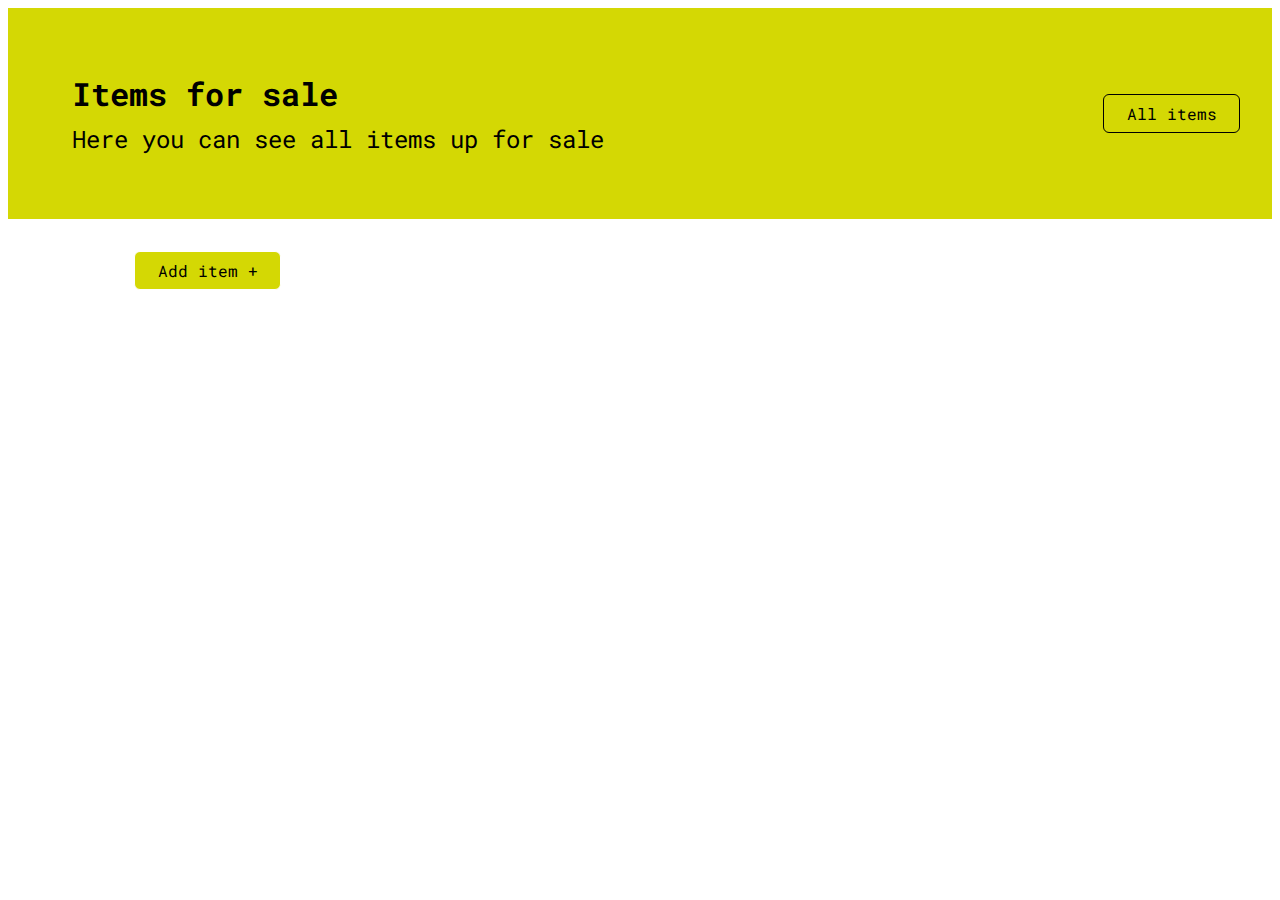
<file: index.html>
<!DOCTYPE html>
<html lang="en">
  <head>
    <meta charset="UTF-8" />
    <meta name="viewport" content="width=device-width, initial-scale=1.0" />
    <script src="index.js" defer></script>
    <link rel="stylesheet" href="style.css" />
    <link rel="preconnect" href="https://fonts.googleapis.com">
    <link rel="preconnect" href="https://fonts.gstatic.com" crossorigin>
    <link href="https://fonts.googleapis.com/css2?family=Roboto+Mono:ital,wght@0,100..700;1,100..700&display=swap" rel="stylesheet">
    <title>Eshop</title>
  </head>

  <body>
    <header>
      <div class="wrapper">
        <h1>Items for sale</h1>
        <h2>Here you can see all items up for sale</h2>
      </div>
      <nav>
        <ul>
          <li>
            <a href="#">All items</a>
          </li>
        </ul>
      </nav>
    </header>
    <section class="wrapper">
      <nav>
        <div id="add-item-button-container">
          <a class="add-item-button" href="add.html">
            Add item +
          </a>
        </div>
      </nav>
    </section>
    <section class="wrapper">
      <div id="items-container">
      </section>
    </section>
  </body>
</html>
</file>
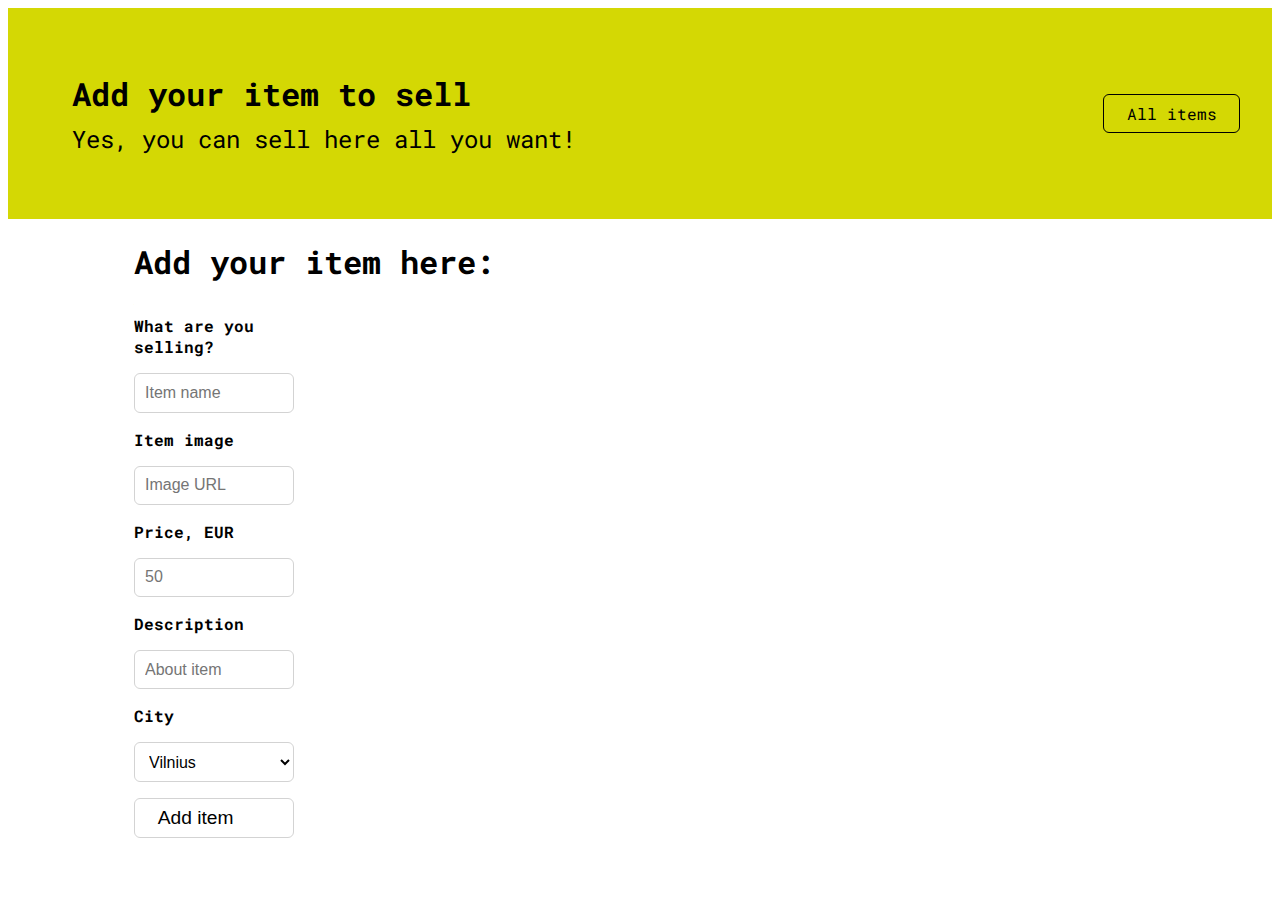
<file: add.html>
<!DOCTYPE html>
<html lang="en">
  <head>
    <meta charset="UTF-8" />
    <meta name="viewport" content="width=device-width, initial-scale=1.0" />
    <script src="add.js" defer></script>
    <link rel="stylesheet" href="style.css" />
    <link rel="preconnect" href="https://fonts.googleapis.com">
    <link rel="preconnect" href="https://fonts.gstatic.com" crossorigin>
    <link href="https://fonts.googleapis.com/css2?family=Roboto+Mono:ital,wght@0,100..700;1,100..700&display=swap" rel="stylesheet">
    <title>Add Item</title>
  </head>
  <body>
    <header>
      <div class="wrapper">
        <h1>Add your item to sell</h1>
        <h2>Yes, you can sell here all you want!</h2>
      </div>
      <nav>
        <ul>
          <li>
            <a href="index.html">All items</a>
          </li>
        </ul>
      </nav>
    </header>
    <section class="form-container wrapper">
      <div>
        <h1>Add your item here:</h1>
      </div>
      <form id="add-item-form">
        <label for="salePrice">What are you selling?</label>
        <input type="text" id="name" name="name" placeholder="Item name" />
        <label for="saleImage">Item image</label>
        <input
          type="text"
          id="saleImage"
          name="image"
          placeholder="Image URL"
        />
        <label for="salePrice">Price, EUR</label>
        <input type="number" id="price" name="price" placeholder="50" />
        <label for="saleDescription">Description</label>
        <input
          type="text"
          id="saleDescription"
          name="description"
          placeholder="About item"
        />
        <label for="saleDescription">City</label>
        <select name="city" id="saleCities">
          <!-- Generated list here -->
        </select>
        <button type="submit" class="addItemButton">Add item</button>
      </form>
      <div id="statusMessages">
        <!-- Display server messages -->
      </div>
    </section>
  </body>
</html>
</file>
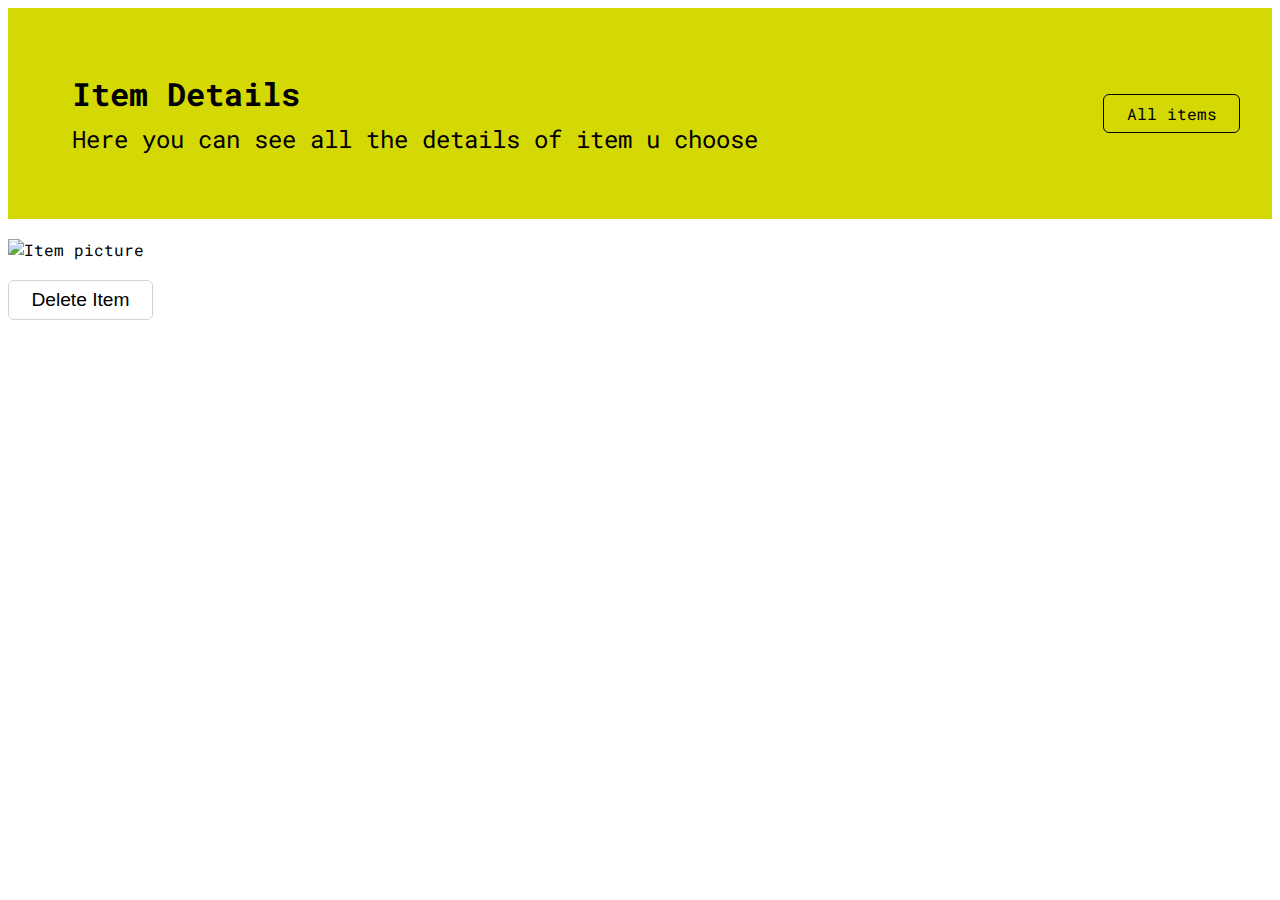
<file: item.html>
<!DOCTYPE html>
<html lang="en">
  <head>
    <meta charset="UTF-8" />
    <meta name="viewport" content="width=device-width, initial-scale=1.0" />
    <script src="index.js" defer></script>
    <link rel="stylesheet" href="style.css" />
    <link rel="preconnect" href="https://fonts.googleapis.com">
    <link rel="preconnect" href="https://fonts.gstatic.com" crossorigin>
    <link href="https://fonts.googleapis.com/css2?family=Roboto+Mono:ital,wght@0,100..700;1,100..700&display=swap" rel="stylesheet">
    <title>Item Details</title>
  </head>
<body>
  <header>
    <div class="wrapper">
      <h1>Item Details</h1>
      <h2>Here you can see all the details of item u choose</h2>
    </div>
    <nav>
      <ul>
        <li>
          <a href="index.html">All items</a>
        </li>
      </ul>
    </nav>
  </header>

    <h2 id="itemName"></h2>
    <img id="itemImage" alt="Item picture">
    <h2 id="itemPrice"></h2>
    <h3 id="itemDescription"></h3>
    <h3 id="itemCity"></h3>

    <button id="deleteButton">Delete Item</button>
    <p id="deleteMessage"></p>


    <script src="item.js"></script>
</body>
</html>
</file>
<file: style.css>
body {
  font-family: "Roboto Mono", monospace;
  font-optical-sizing: auto;
  font-style: normal;
}

header {
  background-color: #d4d804;
  color: black;
  display: flex;
  justify-content: space-between;
  align-items: center;
  padding-left: 2rem;
  padding-right: 2rem;
}

header ul {
  list-style: none;
}

header ul li a {
  text-decoration: none;
  color: black;
  padding: 0.5rem 1.4rem;
  border: 1px solid black;
  border-radius: 6px;
}

header ul li a:hover {
  background-color: white;
  text-decoration: none;
  color: #d4d804;
  padding: 0.5rem 1.4rem;
  border: 1px solid #d4d804;
  border-radius: 6px;
}

header div {
  padding: 4rem 0;
}

header h1,
header h2 {
  margin: 0;
}

header h2 {
  padding-top: 0.5rem;
  font-weight: 400;
}

h3 {
  font-weight: 400;
}

nav {
  display: flex;
}

.wrapper {
  width: 80%;
  margin: auto;
}

button {
  display: flex;
  color: black;
  background-color: white;
  padding: 0.5rem 1.4rem;
  border: 1px solid lightgray;
  border-radius: 6px;
  font-size: 1.2rem;
  align-items: center;
  flex-wrap: nowrap;
}

button:hover {
  color: #d4d804;
  border: 1px solid #d4d804;
}

#add-item-button-container {
  width: 30%;
  display: flex;
  justify-content: flex-start;
  margin-bottom: 2rem;
  margin-top: 2rem;
}

.add-item-button {
  color: black;
  background-color: #d4d804;
  border: 1px solid white;
  border-radius: 6px;
  align-items: center;
  padding: 0.5rem 1.4rem;
  text-decoration: none;
}

.add-item-button:hover {
  background-color: white;
  color: #d4d804;
  border: 1px solid #d4d804;
}

.selected {
  background-color: #03d3b2;
  color: white;
  border: 1px solid white;
}

.selected:hover {
  background-color: white;
  color: #03d3b2;
  border: 1px solid #03d3b2;
}

#items-container {
  display: flex;
  flex-wrap: wrap;
  gap: 1rem;
}

.item-card {
  width: 16rem;
  flex-wrap: wrap;
  border: 1px solid whitesmoke;
  box-shadow: 6px 6px 4px whitesmoke;
  height: auto;
}

.item-card img {
  width: 100%;
  height: auto;
}

.item-card h1 {
  margin: 1rem 1rem 1rem 1rem;
  text-decoration: none;
  color: black;
}

.item-card h2 {
  margin: 2rem 1rem 0.4rem 1rem;
}

.item-card p {
  margin: 0 1rem 2rem 1rem;
}

#add-item-form {
  display: flex;
  flex-direction: column;
  margin-right: 15%;
  margin-top: 2rem;
  gap: 1rem;
}

#add-item-form {
  width: 10rem;
}

#add-item-form label {
  font-weight: bold;
}

#add-item-form input {
  padding: 0.6rem;
  border: 1px solid lightgray;
  font-size: 1rem;
  border-radius: 6px;
}

#add-item-form select {
  padding: 0.6rem;
  border: 1px solid lightgray;
  font-size: 1rem;
  border-radius: 6px;
  background-color: white;
}

#add-item-form button {
  width: 10rem;
}

@media (max-width: 768px) {
  header {
    flex-direction: column;
  }

  header ul {
    text-align: center;
    margin-top: 1rem;
  }

  header ul li {
    margin-bottom: 0.5rem;
    align-items: center;
  }

  .item-card {
    width: 100%;
  }
}
</file>
